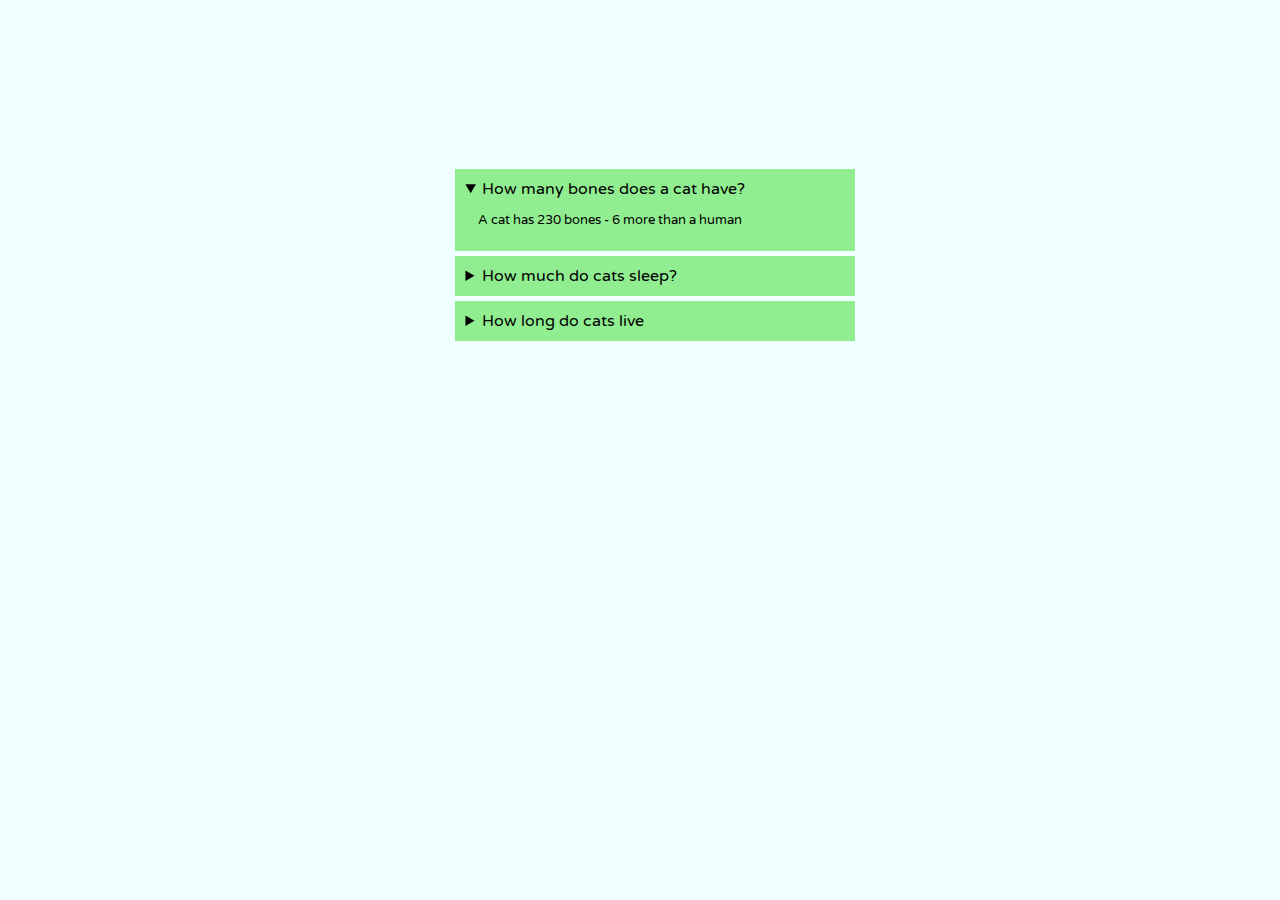
<file: index.html>
<!DOCTYPE html>
<html lang="en">
<head>
    <meta charset="UTF-8">
    <meta name="viewport" content="width=device-width, initial-scale=1.0">
    <title>Frequently asked questions</title>
    <link rel="preconnect" href="https://fonts.googleapis.com">
    <link rel="preconnect" href="https://fonts.gstatic.com" crossorigin>
    <link href="https://fonts.googleapis.com/css2?family=Caveat:wght@400..700&display=swap" rel="stylesheet">
    
    <link rel="preconnect" href="https://fonts.googleapis.com">
    <link rel="preconnect" href="https://fonts.gstatic.com" crossorigin>
    <link href="https://fonts.googleapis.com/css2?family=Caveat:wght@400..700&family=Varela+Round&display=swap" rel="stylesheet">
    <link rel="stylesheet" href="styles.css">
</head>
<body>
    <div class="slide-right">
        <h1 class="title">Frequently asked questions.</h1>
    </div>
    <div id="faq" class="faqQuestions"></div>

    <script src="script.js"></script>
</body>
</html>
</file>
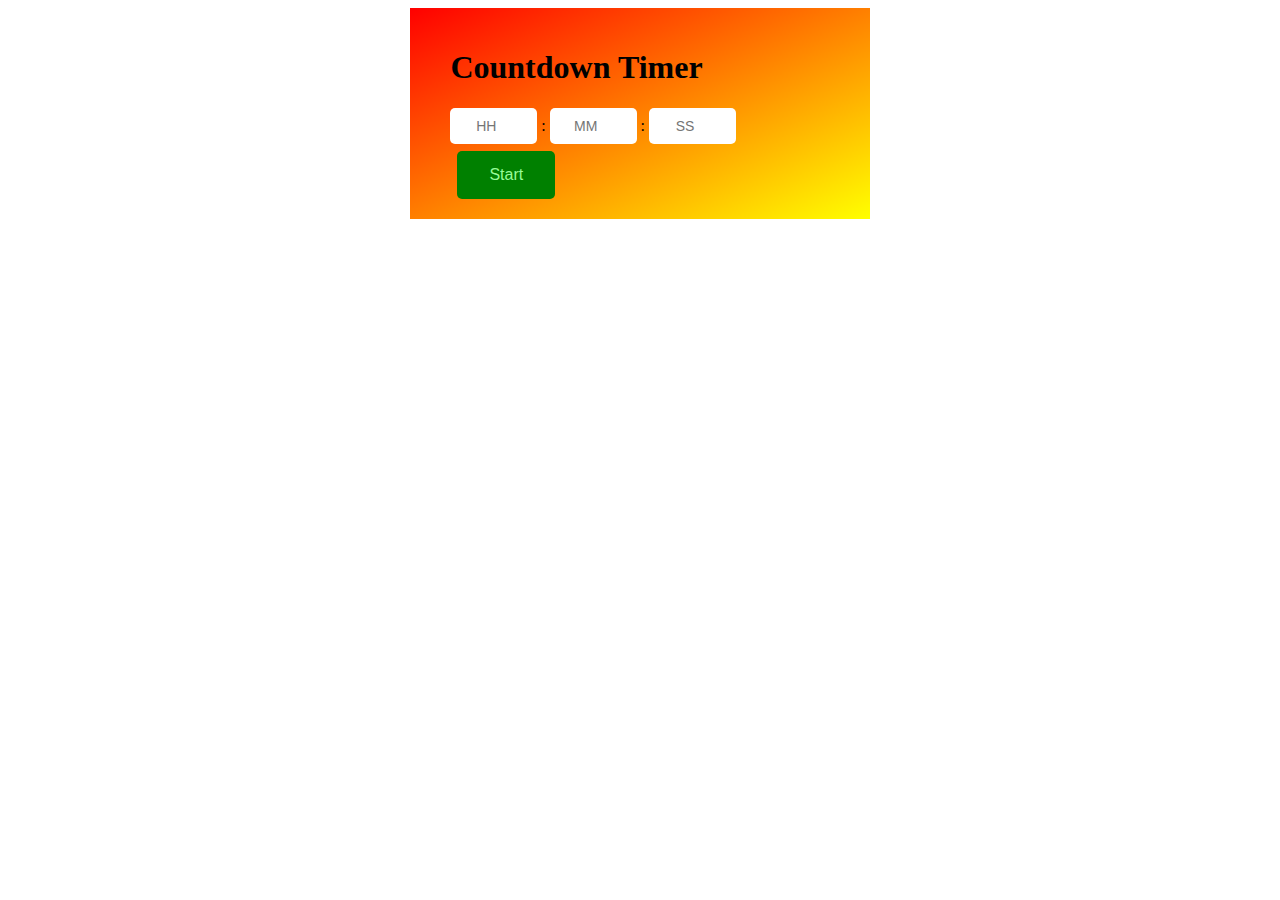
<file: CountdownTimer/index.html>
<!DOCTYPE html>
<html lang="en">
<head>
    <meta charset="UTF-8">
    <meta name="viewport" content="width=device-width, initial-scale=1.0">
    <title>Countdown Timer</title>
    <link rel="stylesheet" href="styles.css">
</head>

<body>
<div class="container">
<h1>Countdown Timer</h1>

<!-- Input fields to set hours, minutes, and seconds -->
<label for="hours" class="visually-hidden">Hours</label>
<input type="number" id="hours" min="0" max="99" placeholder="HH">
<span>:</span>

<label for="minutes" class="visually-hidden">Minutes</label>
<input type="number" id="minutes" min="0" max="59"  placeholder="MM">
<span>:</span>

<label for="seconds" class="visually-hidden">Seconds</label>
<input type="number" id="seconds" min="0" max="59"  placeholder="SS">

<!-- Buttons to start, pause, and reset the timer -->
<button id="startBtn" onclick="startTimer()">Start</button>

<button id="pauseBtn" onclick="pauseTimer()" >Pause</button>

<button id="resetBtn" onclick="resetTimer()" >Reset</button>
  
</div>
<script src="script.js"></script>    
</body>
</html>
</file>
<file: styles.css>
body {
  background-color: azure;
}

.title {
  font-family: "Caveat", cursive;
  font-optical-sizing: auto;
  font-weight: 700;
  font-style: normal;
  font-size: 60px;
}

.faqQuestions {
  font-family: "Varela Round", sans-serif;
  font-weight: 400;
  font-style: normal;
}

#faq {
  width: 30%;
  margin: auto;
}

.questions {
    background-color: lightgreen;
    padding:10px;
    width: 100%;
    margin: auto;
    margin: 5px;
  }
  
  .answers {
    font-size: .8em;
    padding-left: 13px;
  }

  .slide-right {
    width: 100%;
    overflow: hidden;
    text-align: center;
  }

  .slide-right h1 {
    animation: 3s slide-right .1s forwards;
      transform: translateX(-100%);
  }

  @keyframes slide-right {
    to {
      transform: translateX(0);
    }
  }
</file>
<file: CountdownTimer/styles.css>
.container {
    background-image: linear-gradient(to bottom right, red, yellow);
    width: 30%;
    margin: auto;
    padding: 20px 40px;
  }
  
  input {
    width: 15%;
    border: none;
    padding: 10px 15px;
    text-align: center;
    font-size: 14px;
    border-radius: 5px;
  }
  
  button {
    border: none;
    padding: 15px 32px;
    text-align: center;
    font-size: 16px;
    border-radius: 5px;
    margin-left: 7px;
    margin-top: 7px;
  }
  
  #startBtn {
    background-color: green;
    color: palegreen;
  }
  
  #pauseBtn {
    background-color: red;
    color: darkorange;
    display: none;
  }
  
  #resetBtn {
    background-color: palegreen;
    color: green;
    display: none;
  }

   /* Visually hidden class for screen readers */
   .visually-hidden {
    position: absolute !important;
    width: 1px !important;
    height: 1px !important;
    padding: 0 !important;
    margin: -1px !important;
    overflow: hidden !important;
    clip: rect(0, 0, 0, 0) !important;
    border: 0 !important;
  }
</file>
